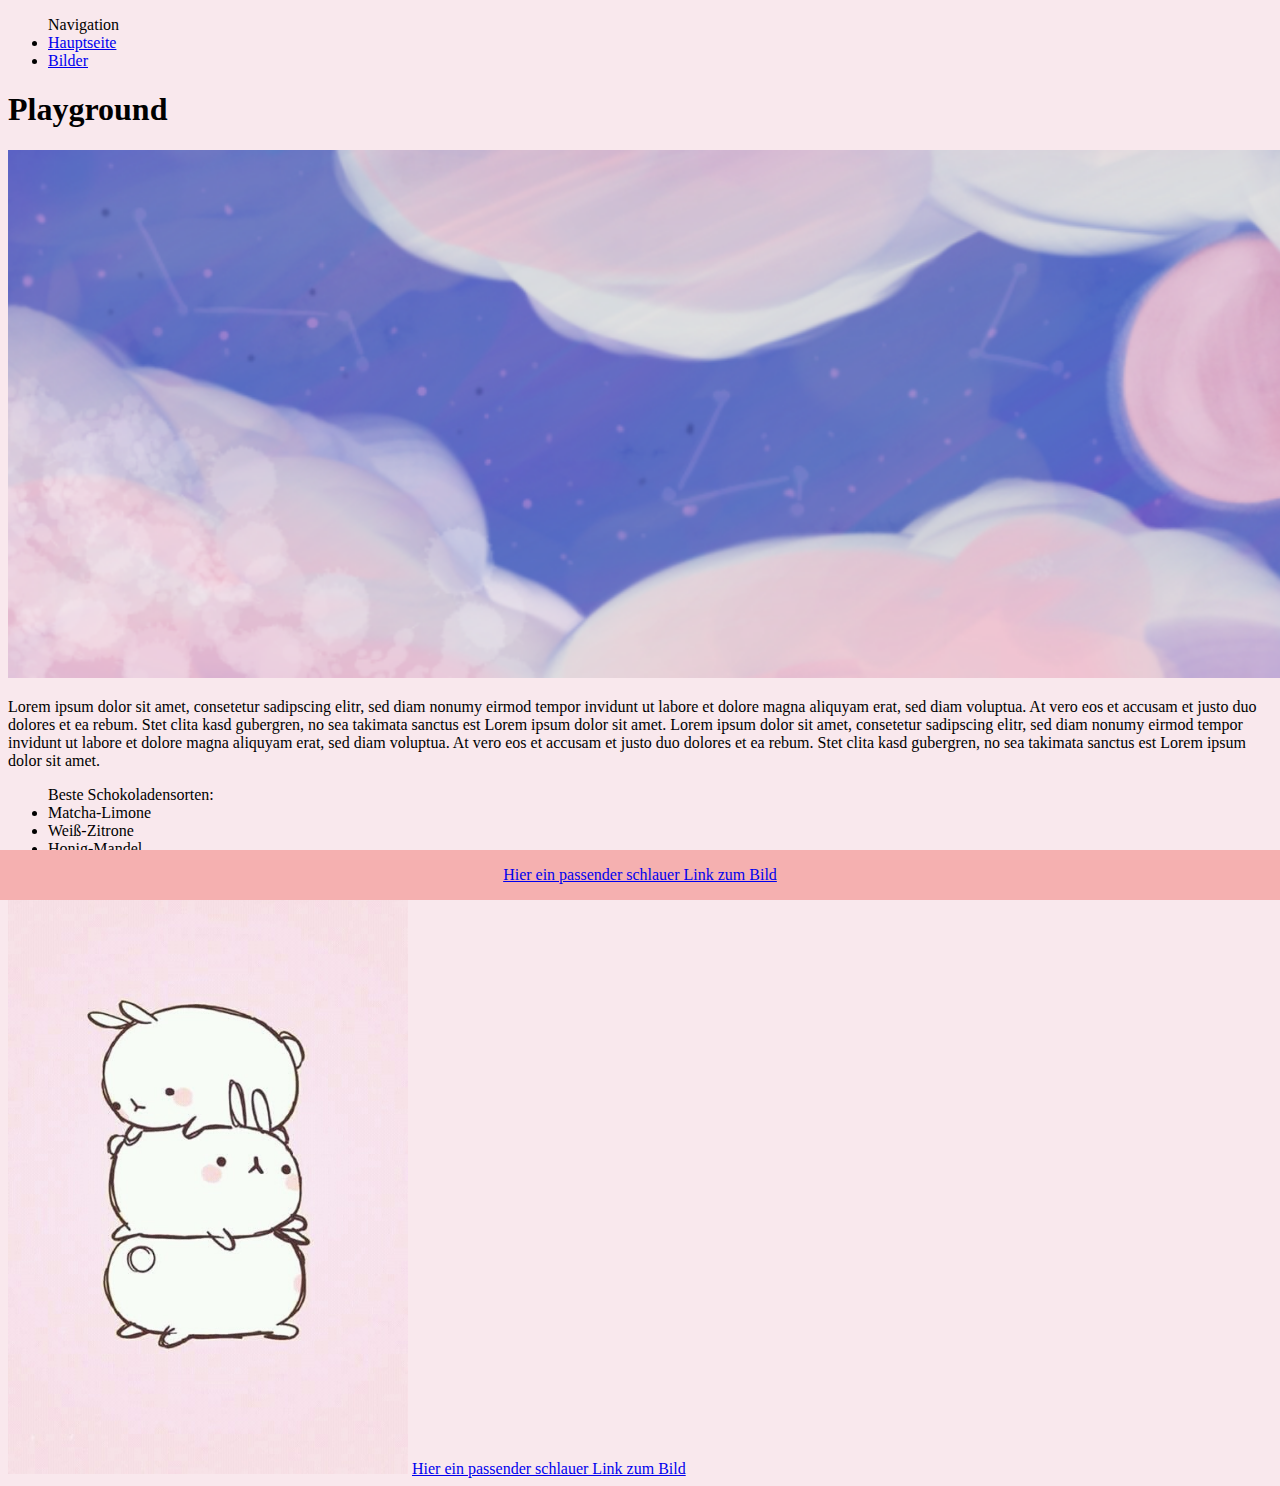
<file: index.html>
<!DOCTYPE html>
<html>


<head>
  <title>Playground website</title>


  <style>
    .footer {
      position: fixed;
      left: 0;
      bottom: 0;
      width: 100%;
      background-color: rgb(245, 176, 176);
      color: white;
      text-align: center;
    }
  </style>

  <nav>
    <ul> Navigation
      <li><a href="Website.html">Hauptseite</a></li>
      <li><a href="Bilder.html">Bilder</a></li>

    </ul>
  </nav>
</head>

<body bgcolor=F9E8ED>

  <h1>Playground</h1>
  <img src="moon.png" alt="moon" width=2000>
  <p>Lorem ipsum dolor sit amet, consetetur sadipscing elitr, sed diam nonumy eirmod tempor invidunt ut labore et dolore magna aliquyam erat, sed diam voluptua. At vero eos et accusam et justo duo dolores et ea rebum. Stet clita kasd gubergren, no sea takimata sanctus est Lorem ipsum dolor sit amet. Lorem ipsum dolor sit amet, consetetur sadipscing elitr, sed diam nonumy eirmod tempor invidunt ut labore et dolore magna aliquyam erat, sed diam voluptua. At vero eos et accusam et justo duo dolores et ea rebum. Stet clita kasd gubergren, no sea takimata sanctus est Lorem ipsum dolor sit amet.</p>

  <ul>Beste Schokoladensorten:
    <li>Matcha-Limone</li>
    <li>Weiß-Zitrone</li>
    <li>Honig-Mandel</li>
  </ul>

  <img src="rabbit.jpg" alt="rabbit" width=400>
  <a href="https://de.wikipedia.org/wiki/Kaninchen">Hier ein passender schlauer Link zum Bild</a>

  <div class="footer">
    <p><a href="https://de.wikipedia.org/wiki/Kaninchen">Hier ein passender schlauer Link zum Bild</a></p>
  </div>


</body>

</html>
</file>
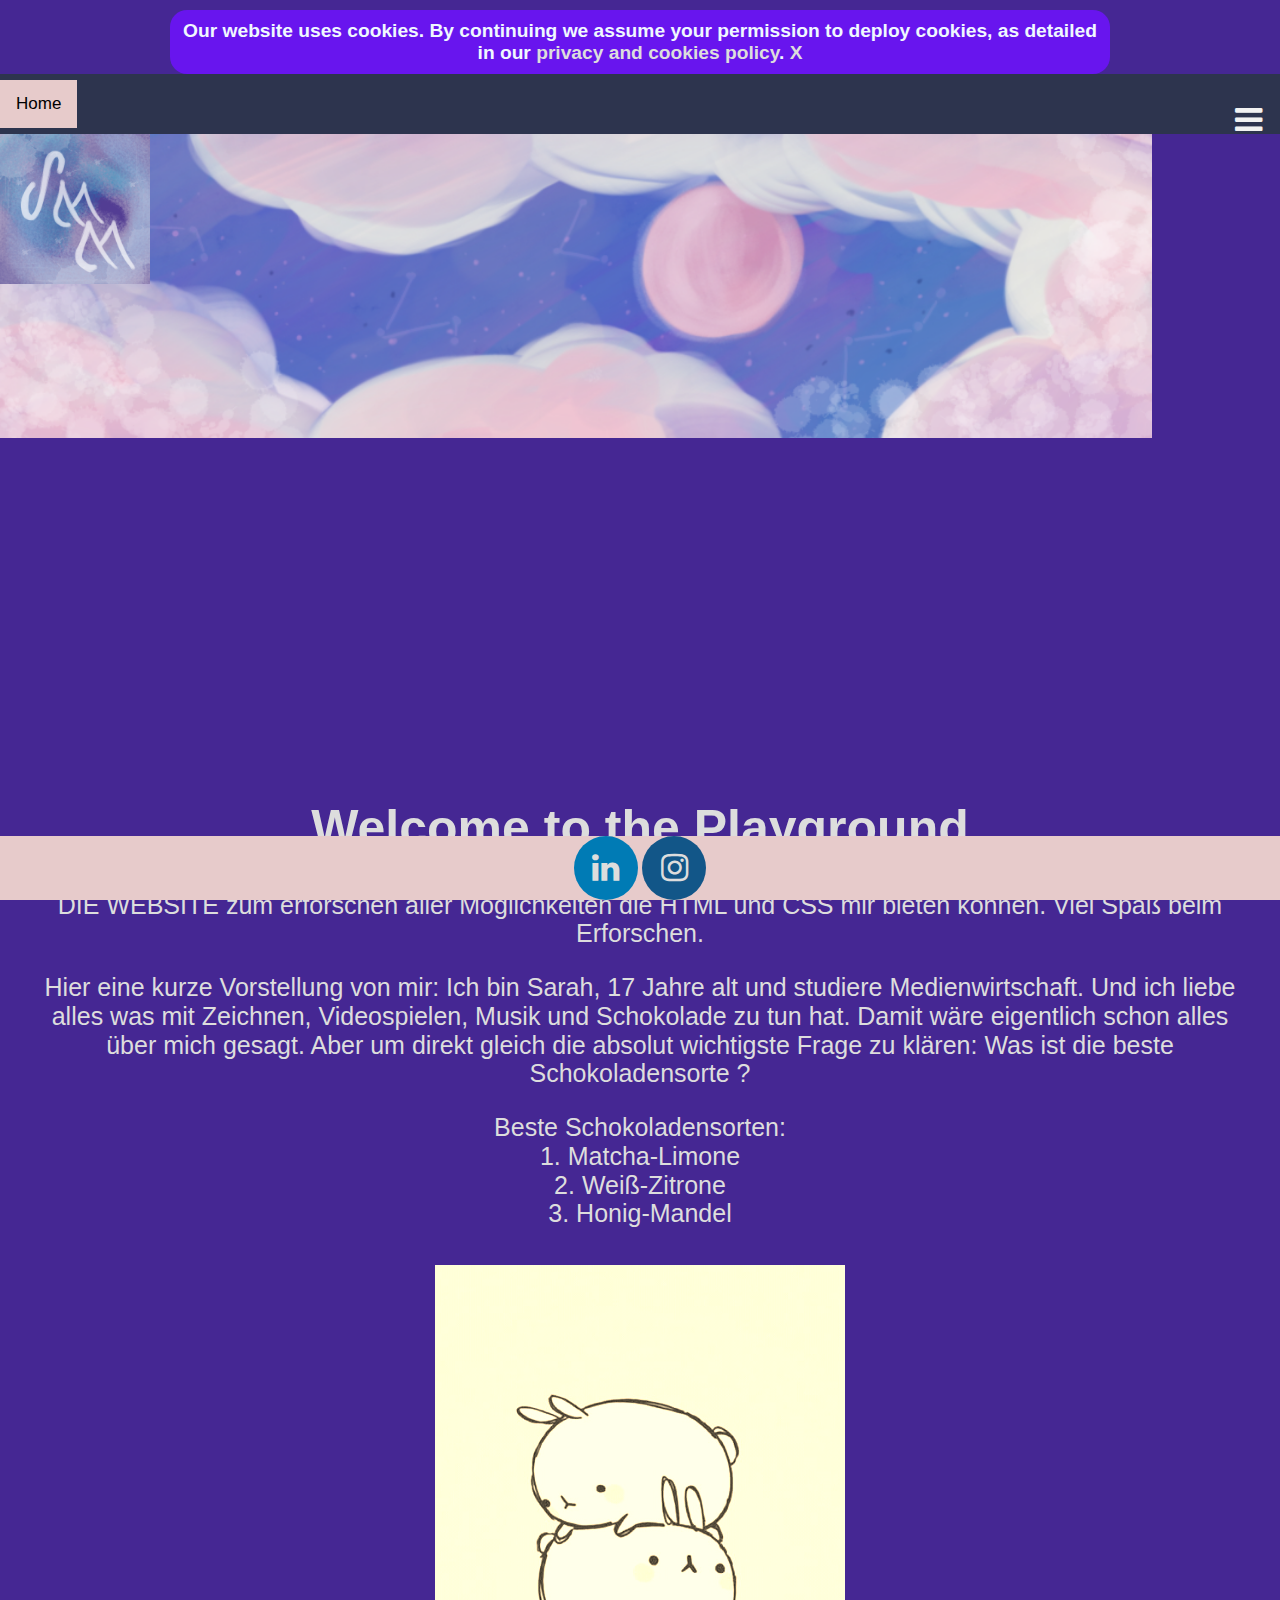
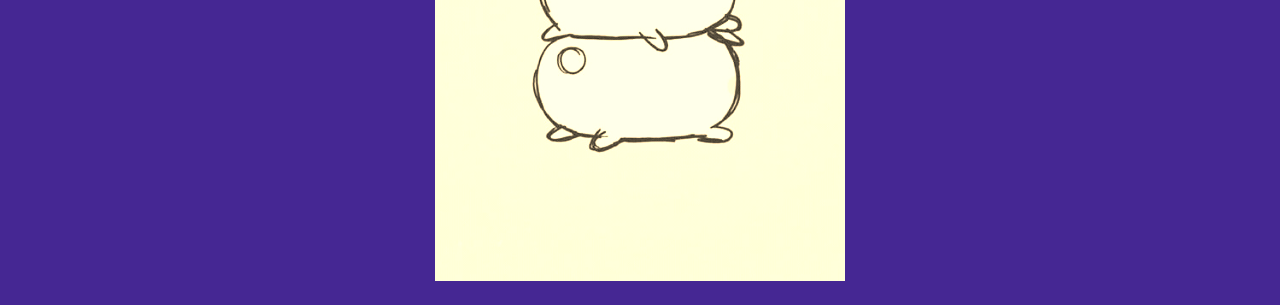
<file: docs/index.html>
<!DOCTYPE html>
<html>

<head>

  <meta charset="utf-8">
  <meta name="viewport" content="width=device-width, initial-scale=1.0">

  <title>Playground website</title>

  <meta name="viewport" content="width=device-width, initial-scale=1">

  <meta name="viewport" content="width=device-width, initial-scale=1">
  <link rel="stylesheet" href="https://cdnjs.cloudflare.com/ajax/libs/font-awesome/4.7.0/css/font-awesome.min.css">

  <link rel="stylesheet" href="style.css">

  <script type="text/javascript" src="jquery-3.6.0.min.js"></script>
  <script type="text/javascript" src="java.js"></script>


</head>

<body bgcolor="#452793">


  <div class="topnav">
    <a class="active" href="home.html">Home</a>
    <div id="myLinks">
      <a href="music.html">Music</a>
      <a href="Bilder.html">Pics</a>
    </div>
    <a href="javascript:void(0);" class="icon" onclick="myFunction()">
      <i class="fa fa-bars"></i>
    </a>
  </div>

  </div>


  <div class="container">
    <img src="logo.png" alt="logo" width=150>

    <img src="moon.png" alt="moon" width=2500>
  </div>




  <div class="relative">
    <h1>Welcome to the Playground</h1>


    <p>DIE WEBSITE zum erforschen aller Möglichkeiten die HTML und CSS mir bieten können. Viel Spaß beim Erforschen.
    </p>

    <p> Hier eine kurze Vorstellung von mir: Ich bin Sarah, 17 Jahre alt und studiere Medienwirtschaft. Und ich liebe
      alles was mit Zeichnen, Videospielen, Musik und Schokolade zu tun hat. Damit wäre eigentlich schon alles über mich
      gesagt. Aber um direkt gleich die absolut wichtigste Frage zu klären: Was ist die beste Schokoladensorte ?</p>

    <ul class="li">
      Beste Schokoladensorten:
      <li><a target="_blank" href="https://www.teegschwendner.de/tee-zubehoer/pralinen-schokolade-matcha-limone">1.
          Matcha-Limone</a></li>
      <li>2. Weiß-Zitrone</li>
      <li>3. Honig-Mandel</li>
    </ul>



    <br>
    <br>
    <a href="#" class="gallery" id="sepia"><img src="rabbit.jpg" alt="rabbit" width=400 class=center>



      <footer class="footer">
        <a class="social circle-linkedin"
          href="https://www.linkedin.com/in/sarah-michelle-masepohl-51806b202/?originalSubdomain=de">
          <i class="fa fa-linkedin"></i>
        </a>
        <a class="social circle-instagram" href="https://instagram.com/sarahmichelle.m?igshid=1erqltxrmmc3s">
          <i class="fa fa-instagram"></i>
        </a>
      </footer>



</body>

</html>
</file>
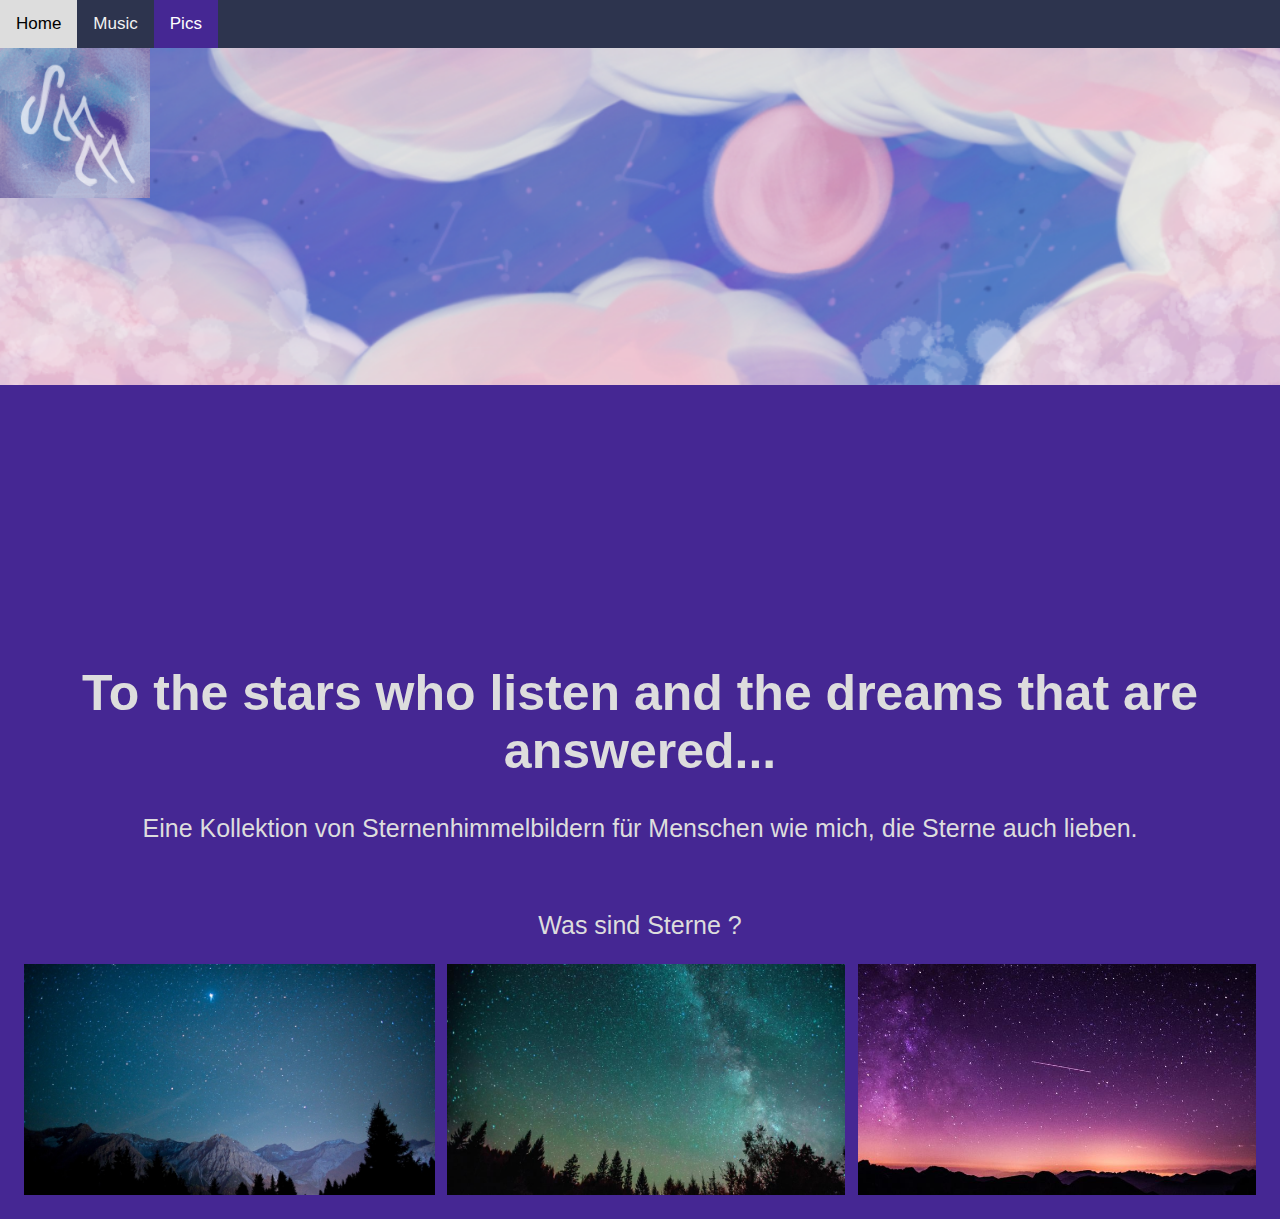
<file: Bilder.html>
<!DOCTYPE html>
<html>


<head>
  <title>Playground website</title>

  <meta charset="utf-8">
  <meta name="viewport" content="width=device-width, initial-scale=1.0">

  <link rel="stylesheet" href="https://cdnjs.cloudflare.com/ajax/libs/font-awesome/4.7.0/css/font-awesome.min.css">
  <link rel="stylesheet" href="style.css">
</head>

<body bgcolor="#452793">

  <div class="topnav">
    <a href="home.html">Home</a>
    <a href="music.html">Music</a>
    <a class="active" href="Bilder.html">Pics</a>
  </div>

  <div class="container">
    <img src="logo.png" alt="logo" width=150>

    <img src="moon.png" alt="moon" width=2500>
  </div>

  <div class="relative">
    <h1>To the stars who listen and the dreams that are answered...</h1>
    <p>Eine Kollektion von Sternenhimmelbildern für Menschen wie mich, die Sterne auch lieben.</p>


    <br>


    <p> <a href="https://de.wikipedia.org/wiki/Stern">Was sind Sterne ?</a> </p>

    <div class="gallery">
      <img src="sky1.jpg" alt="stars">
      <img src="sky2.jpg" alt="stars">
      <img src="sky3.jpg" alt="stars">
    </div>

  </div>


</body>

</html>
</file>
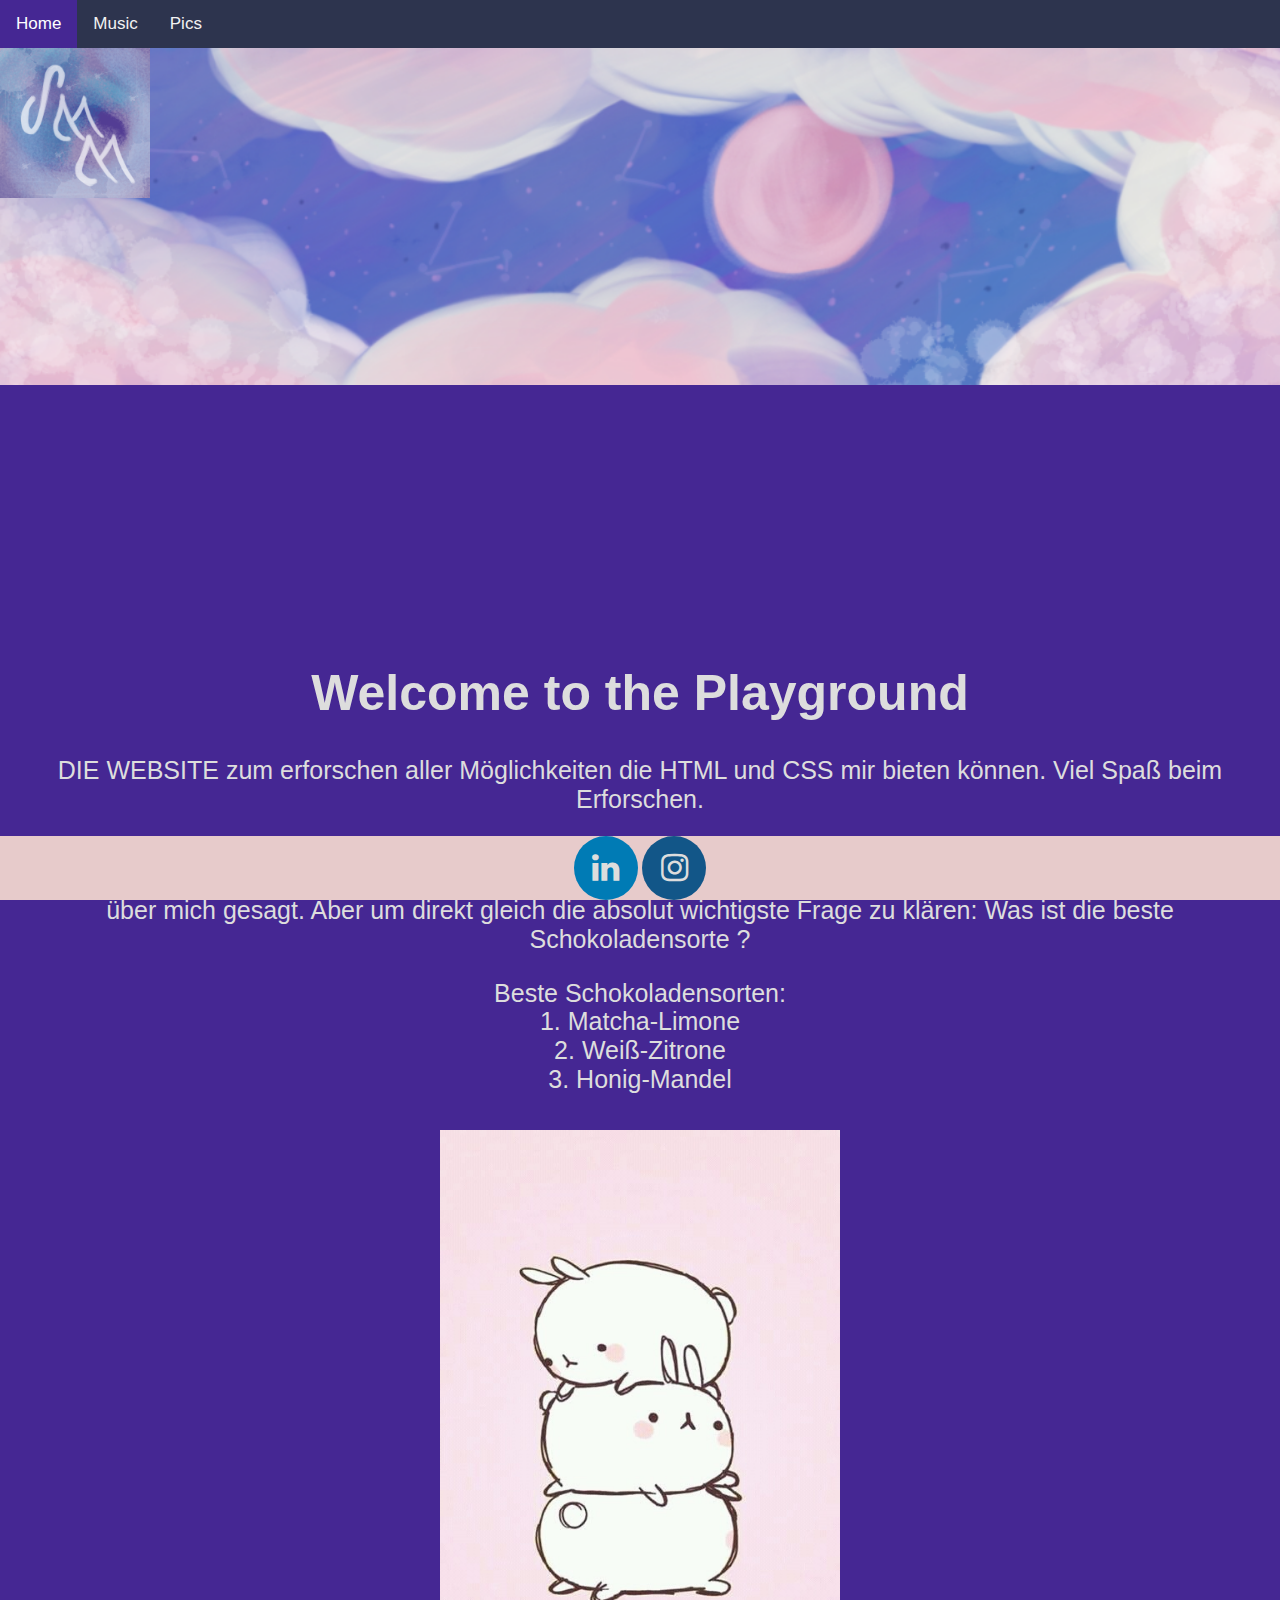
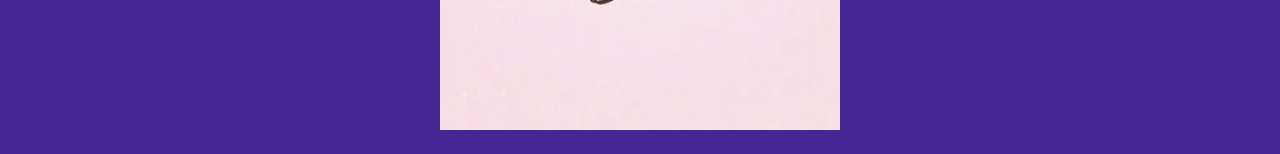
<file: home.html>
<!DOCTYPE html>
<html>

<head>

  <meta charset="utf-8">
  <meta name="viewport" content="width=device-width, initial-scale=1.0">

  <title>Playground website</title>

  <meta name="viewport" content="width=device-width, initial-scale=1">

  <meta name="viewport" content="width=device-width, initial-scale=1">
  <link rel="stylesheet" href="https://cdnjs.cloudflare.com/ajax/libs/font-awesome/4.7.0/css/font-awesome.min.css">

  <link rel="stylesheet" href="style.css">

</head>

<body bgcolor="#452793">

  <div class="topnav">
    <a class="active" href="home.html">Home</a>
    <a href="music.html">Music</a>
    <a href="Bilder.html">Pics</a>
  </div>

  <div class="container">
    <img src="logo.png" alt="logo" width=150>

    <img src="moon.png" alt="moon" width=2500>
  </div>



  <div class="relative">
    <h1>Welcome to the Playground</h1>


    <p>DIE WEBSITE zum erforschen aller Möglichkeiten die HTML und CSS mir bieten können. Viel Spaß beim Erforschen. </p>

    <p> Hier eine kurze Vorstellung von mir: Ich bin Sarah, 17 Jahre alt und studiere Medienwirtschaft. Und ich liebe alles was mit Zeichnen, Videospielen, Musik und Schokolade zu tun hat. Damit wäre eigentlich schon alles über mich gesagt. Aber um direkt gleich die absolut wichtigste Frage zu klären: Was ist die beste Schokoladensorte ?</p>

    <ul class="li">
      Beste Schokoladensorten:
      <li><a target="_blank" href="https://www.teegschwendner.de/tee-zubehoer/pralinen-schokolade-matcha-limone">1. Matcha-Limone</a></li>
      <li>2. Weiß-Zitrone</li>
      <li>3. Honig-Mandel</li>
    </ul>

    <br>
    <br>
    <img src="rabbit.jpg" alt="rabbit" width=400 class=center>


    <footer class="footer">
      <a class="social circle-linkedin" href="https://www.linkedin.com/in/sarah-michelle-masepohl-51806b202/?originalSubdomain=de">
        <i class="fa fa-linkedin"></i>
      </a>
      <a class="social circle-instagram" href="https://instagram.com/sarahmichelle.m?igshid=1erqltxrmmc3s">
        <i class="fa fa-instagram"></i>
      </a>
    </footer>



</body>

</html>
</file>
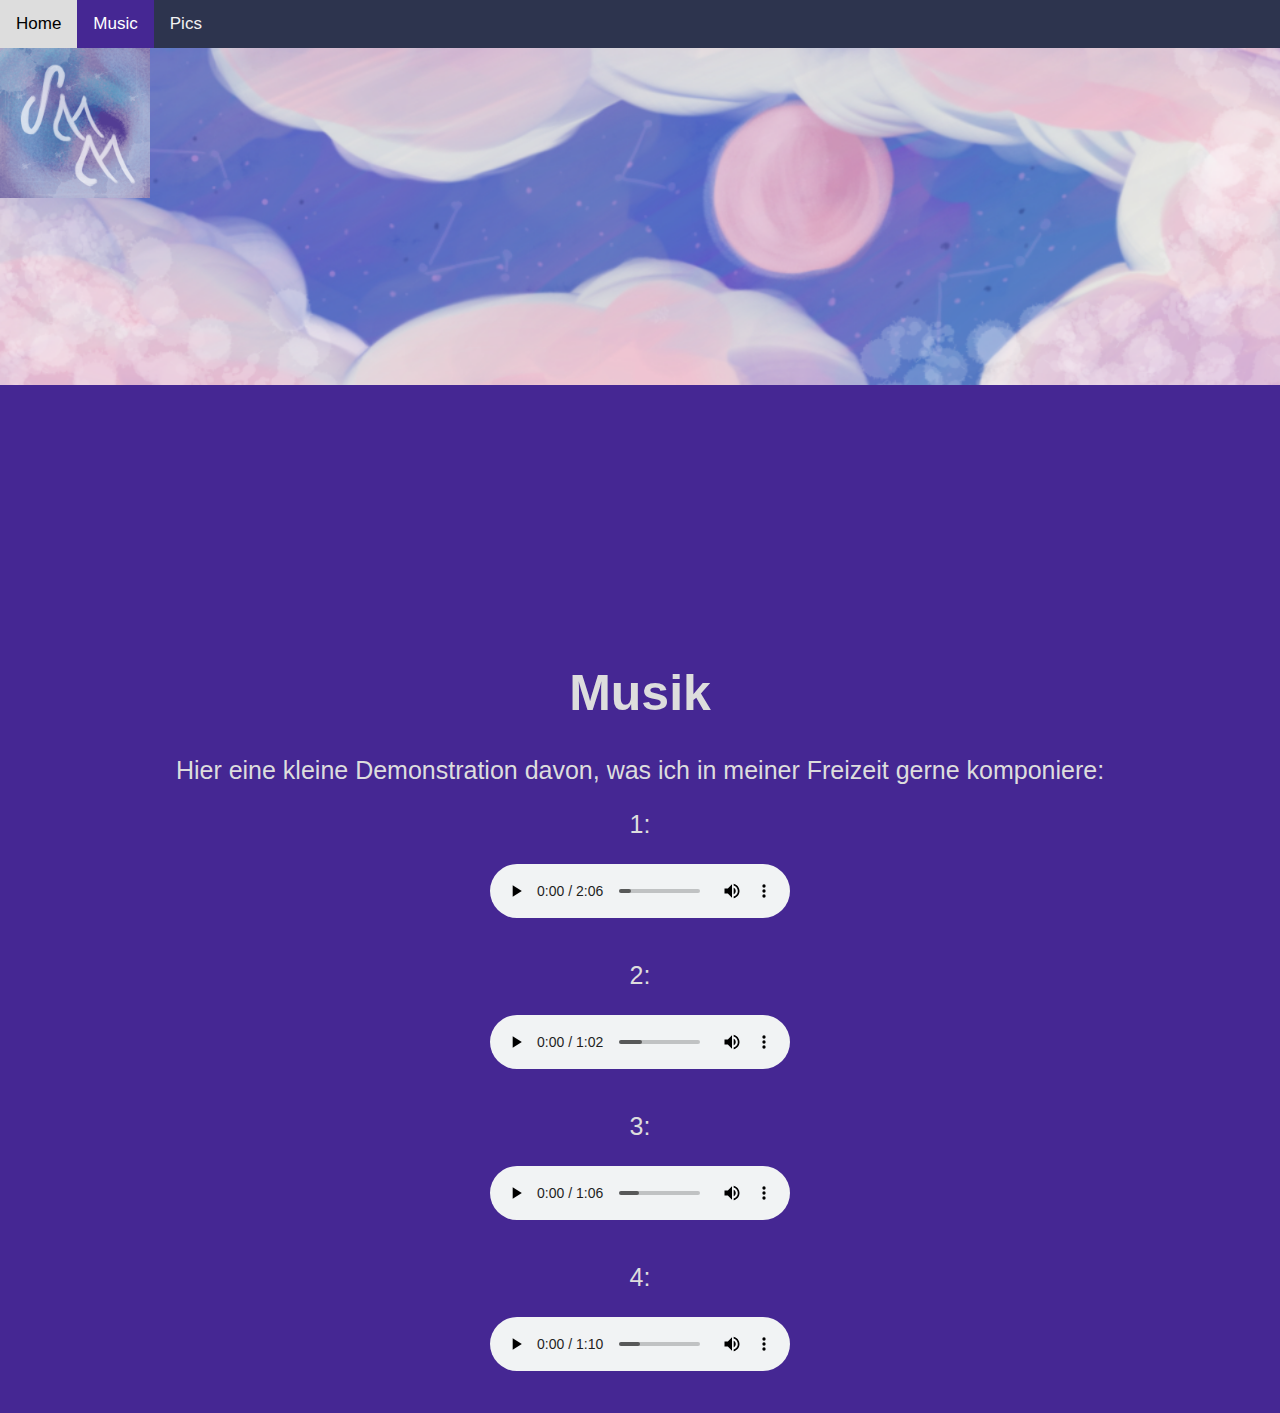
<file: music.html>
<!DOCTYPE html>
<html>

<head>
  <title> Musik </title>
  <meta charset="utf-8">
  <meta name="viewport" content="width=device-width, initial-scale=1.0">

  <link rel="stylesheet" href="https://cdnjs.cloudflare.com/ajax/libs/font-awesome/4.7.0/css/font-awesome.min.css">
  <link rel="stylesheet" href="style.css">

</head>

<body bgcolor="#452793">

  <div class="topnav">
    <a href="home.html">Home</a>
    <a class="active" href="music.html">Music</a>
    <a href="Bilder.html">Pics</a>
  </div>

  <div class="container">
    <img src="logo.png" alt="logo" width=150>

    <img src="moon.png" alt="moon" width=2500>
  </div>



  <div class=relative>

    <h1> Musik </h1>


    <p> Hier eine kleine Demonstration davon, was ich in meiner Freizeit gerne komponiere:</p>

    <p>1:</p>
    <audio controls style="margin: 0 auto; display: block;">
      <source src="audio1.ogg" type="audio/ogg">


      Your browser does not support the audio element.
    </audio>

    <br>
    <p>2:</p>
    <audio controls style="margin: 0 auto; display: block;">

      <source src="audio2.ogg" type="audio/ogg">


      Your browser does not support the audio element.
    </audio>

    <br>
    <p>3:</p>
    <audio controls style="margin: 0 auto; display: block;">

      <source src="audio3.mp3" type="audio/mpeg">


      Your browser does not support the audio element.
    </audio>

    <br>
    <p>4:</p>
    <audio controls style="margin: 0 auto; display: block;">

      <source src="audio4.ogg" type="audio/ogg">

      Your browser does not support the audio element.
    </audio>

    <br>
  </div>


</body>

</html>
</file>
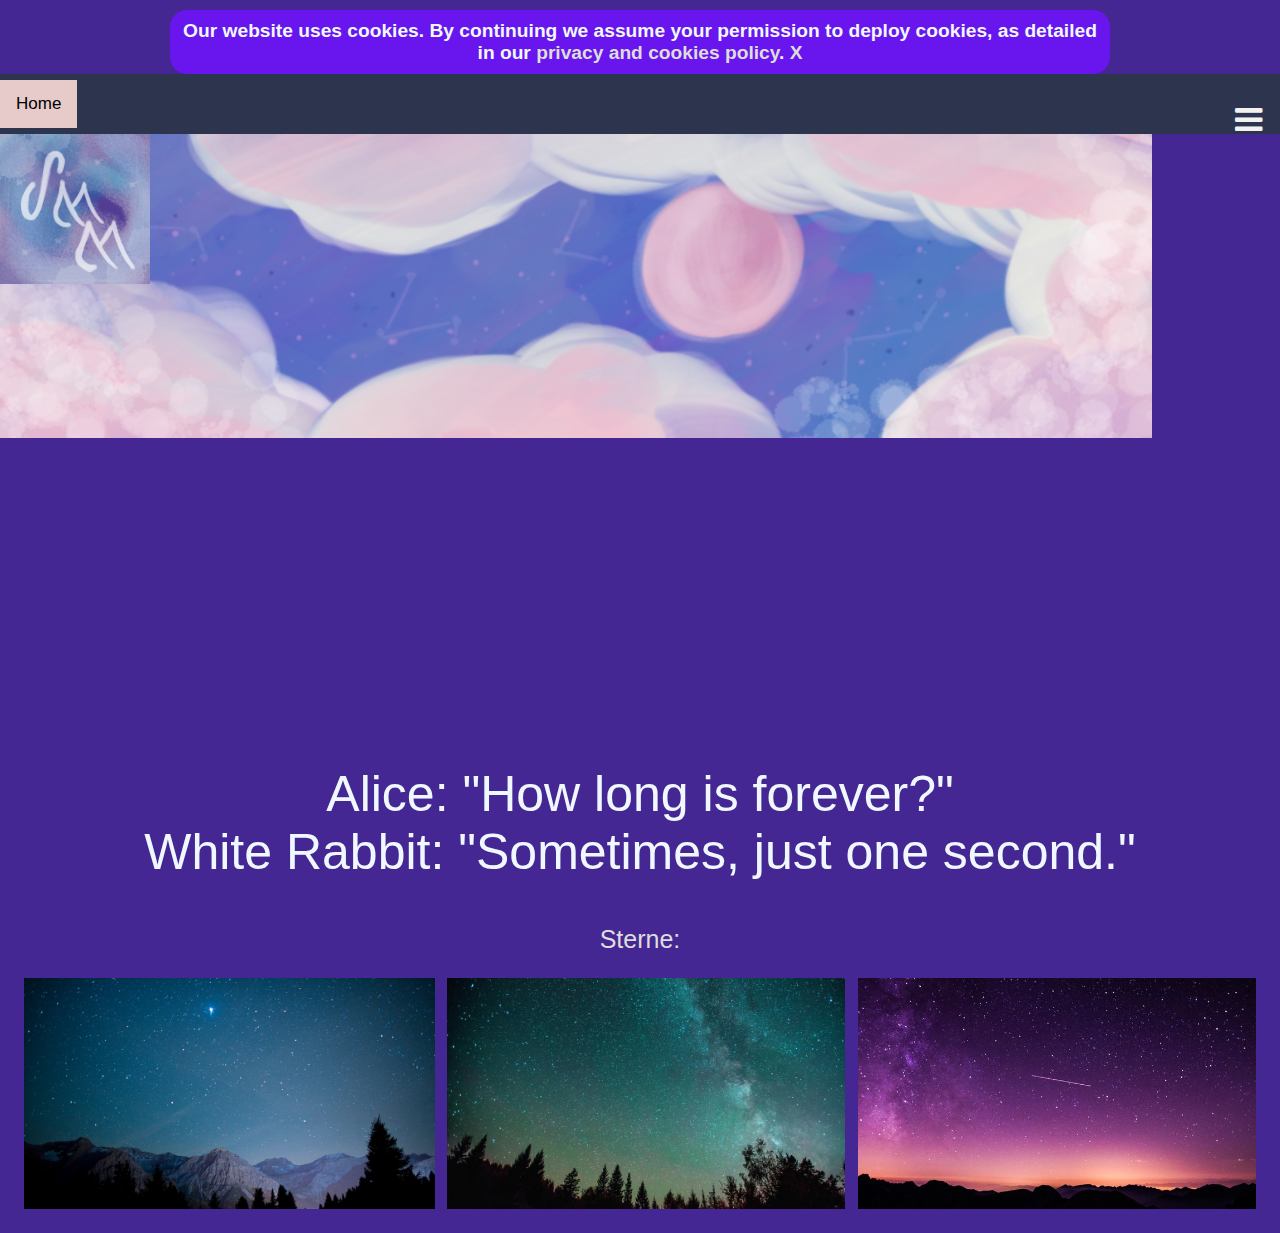
<file: docs/Bilder.html>
<!DOCTYPE html>
<html>


<head>
  <title>Playground website</title>

  <meta charset="utf-8">
  <meta name="viewport" content="width=device-width, initial-scale=1.0">

  <link rel="stylesheet" href="https://cdnjs.cloudflare.com/ajax/libs/font-awesome/4.7.0/css/font-awesome.min.css">
  <link rel="stylesheet" href="style.css">

  <script type="text/javascript" src="jquery-3.6.0.min.js"></script>
  <script type="text/javascript" src="java.js"></script>  
</head>

<body bgcolor="#452793">

  <div class="topnav">
    <a class="active" href="home.html">Home</a>
    <div id="myLinks">
      <a href="music.html">Music</a>
      <a href="Bilder.html">Pics</a>
    </div>
    <a href="javascript:void(0);" class="icon" onclick="myFunction()">
      <i class="fa fa-bars"></i>
    </a>
  </div>

  <div class="container">
    <img src="logo.png" alt="logo" width=150>

    <img src="moon.png" alt="moon" width=2500>
  </div>

  <div class="relative">

    <div class="random_quote"></div>


    <br>


    <p> <a href="https://de.wikipedia.org/wiki/Stern">Sterne:</a> </p>

    <div class="gallery">
       <img src="sky1.jpg" alt="stars">
       <img src="sky2.jpg" alt="stars">
      <img src="sky3.jpg" alt="stars">

     </a>
    </div>

   
  </div>
  
  </div>


</body>

</html>
</file>
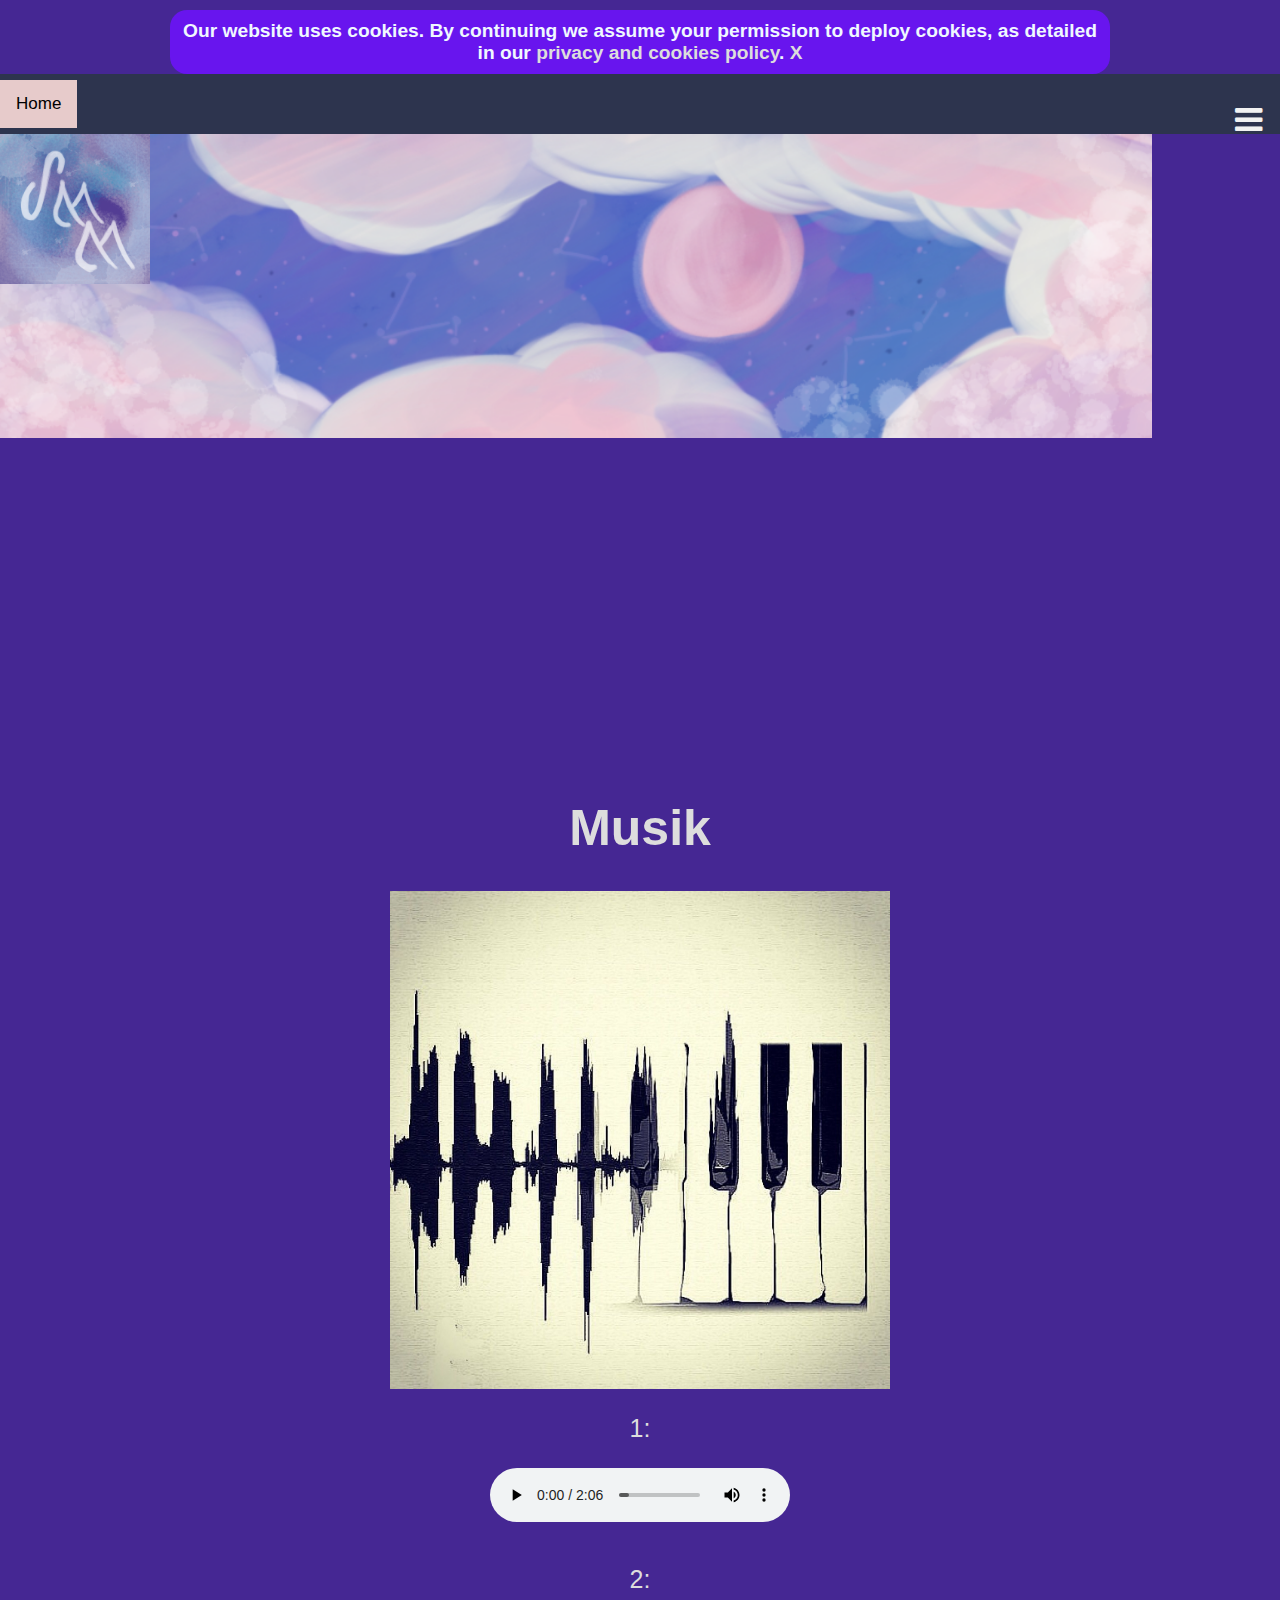
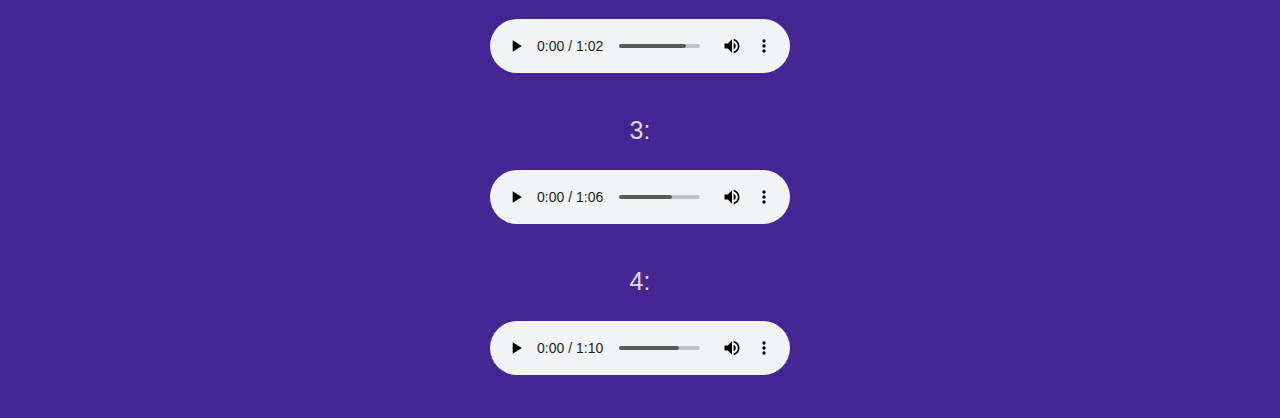
<file: docs/music.html>
<!DOCTYPE html>
<html>

<head>
  <title> Musik </title>
  <meta charset="utf-8">
  <meta name="viewport" content="width=device-width, initial-scale=1.0">

  <link rel="stylesheet" href="https://cdnjs.cloudflare.com/ajax/libs/font-awesome/4.7.0/css/font-awesome.min.css">
  <link rel="stylesheet" href="style.css">

  <script type="text/javascript" src="jquery-3.6.0.min.js"></script>
  <script type="text/javascript" src="java.js"></script>  

</head>

<body bgcolor="#452793">

  <div class="topnav">
    <a class="active" href="home.html">Home</a>
    <div id="myLinks">
      <a href="music.html">Music</a>
      <a href="Bilder.html">Pics</a>
    </div>
    <a href="javascript:void(0);" class="icon" onclick="myFunction()">
      <i class="fa fa-bars"></i>
    </a>
  </div>
  
  </div>

  <div class="container">
    <img src="logo.png" alt="logo" width=150>

    <img src="moon.png" alt="moon" width=2500>
  </div>



  <div class=relative>

    <h1> Musik </h1>

    <img id="my-img" src="music1.jpg" width=500px class="center"/>

    <p>1:</p>
    <audio controls style="margin: 0 auto; display: block;">
      <source src="audio1.ogg" type="audio/ogg">


      Your browser does not support the audio element.
    </audio>

    <br>
    <p>2:</p>
    <audio controls style="margin: 0 auto; display: block;">

      <source src="audio2.ogg" type="audio/ogg">


      Your browser does not support the audio element.
    </audio>

    <br>
    <p>3:</p>
    <audio controls style="margin: 0 auto; display: block;">

      <source src="audio3.mp3" type="audio/mpeg">


      Your browser does not support the audio element.
    </audio>

    <br>
    <p>4:</p>
    <audio controls style="margin: 0 auto; display: block;">

      <source src="audio4.ogg" type="audio/ogg">

      Your browser does not support the audio element.
    </audio>


    <br>

    
  </div>


</body>

</html>
</file>
<file: docs/style.css>
*,
*::before,
*::after {
  box-sizing: border-box;
  scrollbar-width: thin;
}

html {
  font-family: sans-serif;
  line-height: 1.15;
  -webkit-text-size-adjust: 100%;
  -webkit-tap-highlight-color: rgba(0, 0, 0, 0);
}

body {
  margin: 0;
  font-family: Arial, Helvetica, sans-serif;
}

p {
  font-family: 'Trebuchet MS', 'Lucida Sans Unicode', 'Lucida Grande', 'Lucida Sans', Arial, sans-serif;
  font-size: 25px;
  text-align: center;
  color: #ddd;
}

img {
  max-width: 100%;
}

h1 {
  font-family: 'Trebuchet MS', 'Lucida Sans Unicode', 'Lucida Grande', 'Lucida Sans', Arial, sans-serif;
  font-size: 50px;
  text-align: center;
  color: #ddd;
}

a {
  color: #ddd;
  text-decoration: none;
  transition: all 1s;
}

a:hover {
  color: yellow;
}

ul.li {
  list-style-type: none;
  color: #ddd;
  margin: 0;
  padding: 0;
  font-size: 25px;
  font-family: 'Trebuchet MS', 'Lucida Sans Unicode', 'Lucida Grande', 'Lucida Sans', Arial, sans-serif;
  text-align: center;

}

.random_quote{
  color:aliceblue;
  font-family: 'Trebuchet MS', 'Lucida Sans Unicode', 'Lucida Grande', 'Lucida Sans', Arial, sans-serif;
  font-size: 50px;
  text-align: center;


}

.center {
  display: block;
  margin-left: auto;
  margin-right: auto;

}

.footer .social {
  text-align: center;
  margin: auto;
  height: 4rem;
  width: 4rem;
  display: inline-block;
  color: #ddd;
  border-radius: 50%;
}

.circle-linkedin {
  background: #007bb5;
}

.circle-instagram {
  background: #125688;
}

.fa {
  font-size: 2rem;
  text-align: center;
  margin: auto;
  display: block;
  height: 2rem;
  padding-top: 1rem;
  width: 2rem;
  transition: all 1s;
}

.fa:hover {
  transform: scale(1.2) translateX(0%) translateY(-10%);
}


.topnav {
  overflow: hidden;
  background-color: rgb(45, 52, 78);
  display:flex;
  justify-content: space-between;
  align-items: center;
}

.topnav a.icon {
  
  margin-left: auto;
}

.topnav a {
  float: left;
  color: #f2f2f2;
  text-align: center;
  padding: 14px 16px;
  text-decoration: none;
  font-size: 17px;
}

.topnav a:hover {
  background-color: #ddd;
  color: black;
}

.topnav a.active {
  background-color: rgb(231, 203, 203);
  color: rgb(0, 0, 0);
}
.topnav #myLinks {
  display: none;
}

.footer {
  position: fixed;
  left: 0;
  bottom: 0;
  width: 100%;
  background-color: rgb(231, 203, 203);
  color: rgb(0, 0, 0);
  text-align: center;
}

.container {
  position: relative;
}

.container>img {
  position: absolute;
  top: 0;
  left: 0;
}

.container>img:first-child {
  z-index: 2;
}

div.relative {
  position: relative;
  top: 38rem;
  padding: 1.5rem;
}


.gallery {
  display: flex;
  flex-flow: row wrap;
  justify-content: space-between;
}

.gallery img {
  width: 33.33%;
  height: auto;
  display: inline-flex;
}

.gallery img:not(:first-child) {
  padding-left: 1%;
}

/*## Test
/*Sepia*/
.gallery#sepia img {
  -webkit-filter: sepia(100%);
  filter: sepia(100%);
  -webkit-transition: .3s ease-in-out;
  transition: .3s ease-in-out;
  
}
.gallery#sepia:hover img {
  -webkit-filter: sepia(0);
  filter: sepia(0);
}

#my-img:hover {
  width: 500px;
  content: url('music2.jpg');
  transition-delay: 30ms;
  display: block;
  margin-left: auto;
  margin-right: auto;
  
}

/*# Cookie*/
#cookie-law { 
    max-width:940px;
    background:#6815ee; 
    margin:10px auto 0; 
    border-radius: 17px;
    -webkit-border-radius: 17px;
    -moz-border-radius: 17px;
}
 
#cookie-law p { 
    padding:10px; 
    font-size:1.2em; 
    font-weight:bold; 
    text-align:center; 
    color:aliceblue; 
    margin:0;
}


/*## other screen sizes
##
## Large devices (desktops, less than 1700px)
##
/*##############################################################################*/
@media (max-width: 1700px) {
}

/*##############################################################################
##
## Large devices (desktops, less than 1500px)
##  
##############################################################################*/
@media (max-width: 1500px) {
  .container {
    max-width: 75%;
  }
  .mobile-container {
    max-width: 480px;
    margin: auto;
    background-color: #555;
    height: 500px;
    color: white;
    border-radius: 10px;
  }
}

/*##############################################################################
##
## Large devices (desktops, less than 1400px)
##
##############################################################################*/
@media (max-width: 1400px) {
  .container {
    max-width: 80%;
  }
}

/*##############################################################################
##
## Large devices (desktops, less than 1300px)
##
##############################################################################*/
@media (max-width: 1300px) {
  .container {
    max-width: 90%;
  }
}

/*##############################################################################
##
## Large devices (desktops, less than 1200px)
##
##############################################################################*/
@media (max-width: 1199px) {
  .container {
    max-width: 100%;
  }
  .gallery {
    display: flex;
    flex-direction: column;
    
  }
  .gallery img{
    width: 100%;
    padding: 5px;
  }
  div.relative {
    position: relative;
    top: 15rem;
    padding: 1.5rem;
  }
  
}

/*##############################################################################
##
## Small devices (landscape phones, less than 991px)
##
##############################################################################*/
@media (max-width: 991px) {
  body.body-main-container {
    grid-template-rows: 5rem 1fr 13rem;
  }
  .gallery {
    display: flex;
    flex-direction: column;
    
  }
  .gallery img{
    width: 100%;
    padding: 5px;
  }
  div.relative {
    position: relative;
    top: 7rem;
    padding: 1.5rem;
  }
}

/*##############################################################################
##
## Small devices (landscape phones, less than 768px)
##
##############################################################################*/
@media (max-width: 767px) {
  .gallery {
    display: flex;
    flex-direction: column;
    
  }
  .gallery img{
    width: 100%;
    padding: 5px;
  }
}

/*##############################################################################
##
## Extra small devices (portrait phones, less than 576px)
##
##############################################################################*/
@media (max-width: 575px) {
  .gallery {
    display: flex;
    flex-direction: column;
    
  }
  .gallery img{
    width: 100%;
    padding: 5px;
  }
}
</file>
<file: style.css>
*,
*::before,
*::after {
  box-sizing: border-box;
  scrollbar-width: thin;
}

html {
  font-family: sans-serif;
  line-height: 1.15;
  -webkit-text-size-adjust: 100%;
  -webkit-tap-highlight-color: rgba(0, 0, 0, 0);
}

body {
  margin: 0;
  font-family: Arial, Helvetica, sans-serif;
}

p {
  font-family: 'Trebuchet MS', 'Lucida Sans Unicode', 'Lucida Grande', 'Lucida Sans', Arial, sans-serif;
  font-size: 25px;
  text-align: center;
  color: #ddd;
}

img {
  max-width: 100%;
}

h1 {
  font-family: 'Trebuchet MS', 'Lucida Sans Unicode', 'Lucida Grande', 'Lucida Sans', Arial, sans-serif;
  font-size: 50px;
  text-align: center;
  color: #ddd;
}

a {
  color: #ddd;
  text-decoration: none;
  transition: all 1s;
}

a:hover {
  color: yellow;
}

ul.li {
  list-style-type: none;
  color: #ddd;
  margin: 0;
  padding: 0;
  font-size: 25px;
  font-family: 'Trebuchet MS', 'Lucida Sans Unicode', 'Lucida Grande', 'Lucida Sans', Arial, sans-serif;
  text-align: center;

}

.center {
  display: block;
  margin-left: auto;
  margin-right: auto;

}

.footer .social {
  text-align: center;
  margin: auto;
  height: 4rem;
  width: 4rem;
  display: inline-block;
  color: #ddd;
  border-radius: 50%;
}

.circle-linkedin {
  background: #007bb5;
}

.circle-instagram {
  background: #125688;
}

.fa {
  font-size: 2rem;
  text-align: center;
  margin: auto;
  display: block;
  height: 2rem;
  padding-top: 1rem;
  width: 2rem;
  transition: all 1s;
}

.fa:hover {
  transform: scale(1.2) translateX(0%) translateY(-10%);
}


.topnav {
  overflow: hidden;
  background-color: rgb(45, 52, 78);
}


.topnav a {
  float: left;
  color: #f2f2f2;
  text-align: center;
  padding: 14px 16px;
  text-decoration: none;
  font-size: 17px;
}

.topnav a:hover {
  background-color: #ddd;
  color: black;
}

.topnav a.active {
  background-color: #452793;
  color: white;
}

.footer {
  position: fixed;
  left: 0;
  bottom: 0;
  width: 100%;
  background-color: rgb(231, 203, 203);
  color: rgb(0, 0, 0);
  text-align: center;
}

.container {
  position: relative;
}

.container>img {
  position: absolute;
  top: 0;
  left: 0;
}

.container>img:first-child {
  z-index: 2;
}

div.relative {
  position: relative;
  top: 35rem;
  padding: 1.5rem;
}

.gallery {
  display: flex;
  flex-flow: row wrap;
  justify-content: space-between;
}

.gallery img {
  width: 33.33%;
  height: auto;
  display: inline-flex;
}

.gallery img:not(:first-child) {
  padding-left: 1%;
}
</file>
